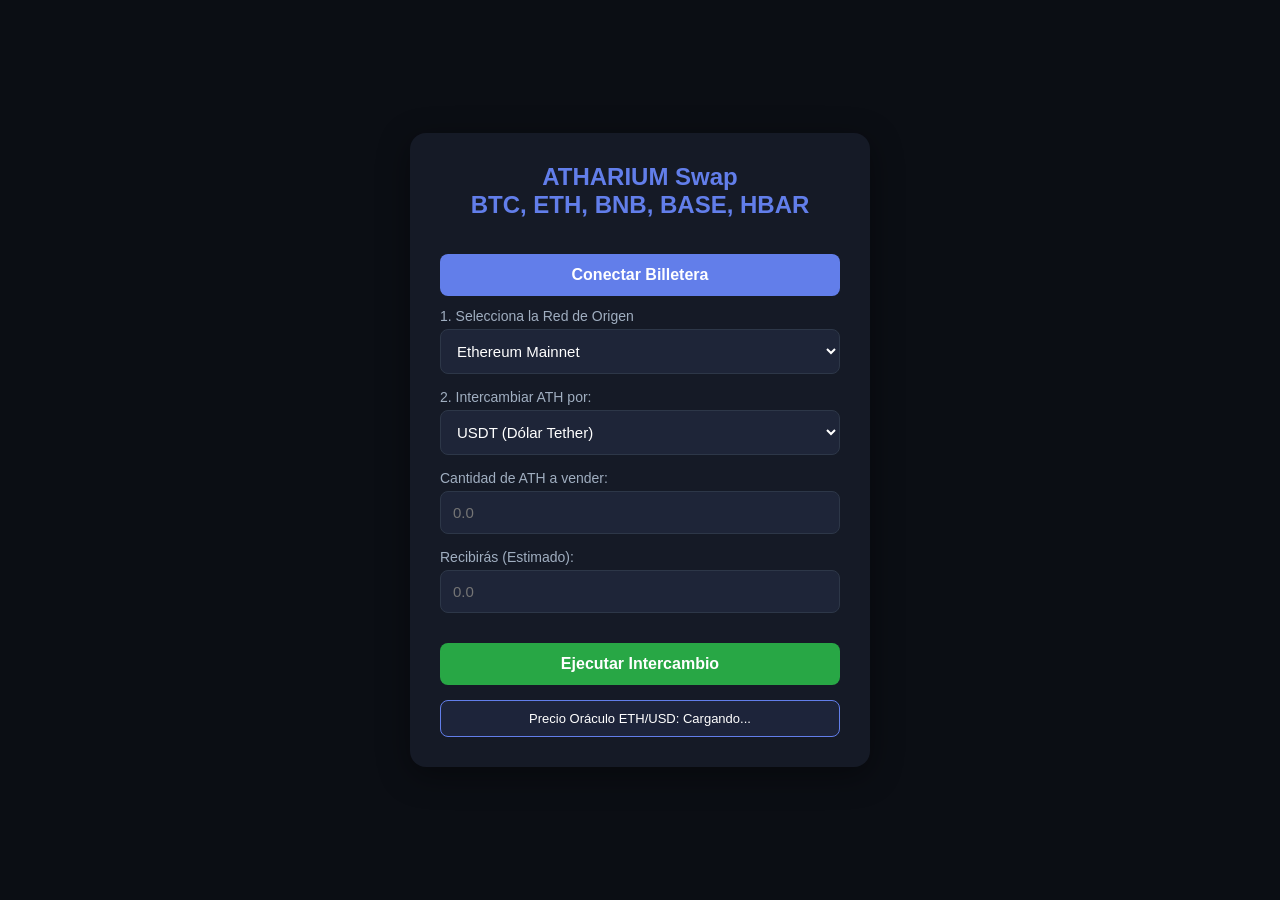
<file: ath.html>
<!DOCTYPE html>
<html lang="es">
<head>
    <meta charset="UTF-8">
    <meta name="viewport" content="width=device-width, initial-scale=1.0">
    <title>ATHARIUM (ATH) Swap Portal</title>
    <!-- Importar la librería externa Ethers.js v6 -->
    <script src="https://cloudflare.com"></script>
    <!-- Vinculación del archivo CSS externo -->
    <link rel="stylesheet" href="estilos.css">
</head>
<body>

<div class="swap-container">
    <h2>ATHARIUM Swap<br />
        BTC, ETH, BNB, BASE, HBAR</h2>
    
    <button id="btnConnect" class="btn" onclick="connectWallet()">Conectar Billetera</button>
    <p id="walletAddress" style="font-size:12px; text-align:center; color:#4caf50;"></p>

    <!-- 1. Selección de Red -->
    <div class="input-group">
        <label for="networkSelect">1. Selecciona la Red de Origen</label>
        <select id="networkSelect" onchange="handleNetworkChange()">
            <option value="1">Ethereum Mainnet</option>
            <option value="56">Binance Smart Chain (BSC)</option>
            <option value="295">Hedera Mainnet</option>
            <option value="8453">Base Mainnet</option>
        </select>
    </div>

    <!-- 2. Selección de Token de Pago -->
    <div class="input-group">
        <label for="tokenSelect">2. Intercambiar ATH por:</label>
        <select id="tokenSelect" onchange="updatePriceSimulation()">
            <option value="USDT">USDT (Dólar Tether)</option>
            <option value="BTC">BTC (Bitcoin Encriptado/EVM)</option>
            <option value="ETH">ETH (Ethereum)</option>
            <option value="BNB">BNB (Binance Coin)</option>
            <option value="HBAR">HBAR (Hedera Native/EVM)</option>
            <option value="BASE">ETH on Base (Base Native)</option>
        </select>
    </div>

    <!-- 3. Formulario de Montos -->
    <div class="input-group">
        <label for="amountATH">Cantidad de ATH a vender:</label>
        <input type="number" id="amountATH" placeholder="0.0" oninput="updatePriceSimulation()">
    </div>

    <div class="input-group">
        <label for="amountReceive">Recibirás (Estimado):</label>
        <input type="number" id="amountReceive" placeholder="0.0" disabled>
    </div>

    <button id="btnSwap" class="btn" style="background-color: #28a745;" onclick="executeSwap()" disabled>Ejecutar Intercambio</button>

    <div class="price-info" id="priceOracleInfo">
        Precio Oráculo ETH/USD: Cargando...
    </div>
</div>

<script>
    // REEMPLAZAR: Direcciones de tus tokens ATHARIUM desplegados en cada red
    const TOKEN_ADDRESSES = {
        1: "0x0000000000000000000000000000000000000000",
        56: "0x0000000000000000000000000000000000000000",
        295: "0x0000000000000000000000000000000000000000",
        8453: "0x0000000000000000000000000000000000000000"
    };

    // REEMPLAZAR: Direcciones del contrato Pool de Liquidez en cada red
    const POOL_ADDRESSES = {
        1: "0x0000000000000000000000000000000000000000",
        56: "0x0000000000000000000000000000000000000000",
        295: "0x0000000000000000000000000000000000000000",
        8453: "0x0000000000000000000000000000000000000000"
    };

    // REEMPLAZAR: Direcciones de los tokens de salida (USDT, BTC) reales en cada blockchain
    const OUT_TOKEN_ADDRESSES = {
        "USDT": "0x0000000000000000000000000000000000000000",
        "BTC": "0x0000000000000000000000000000000000000000"
    };

    const ATH_ABI = [
        "function getEthPrice() public view returns (int256)",
        "function approve(address spender, uint256 amount) public returns (bool)"
    ];

    const POOL_ABI = [
        "function swapATHForToken(uint256 _amountATHIn, address _tokenOut) external"
    ];

    // Precios estáticos de referencia cruzada (Mercado simulado para pruebas locales)
    const ASSET_PRICES_USD = { USDT: 1.00, BTC: 92000.00, BNB: 600.00, HBAR: 0.15 };
    let provider, signer, currentEthPriceUSD = 3500;

    async function connectWallet() {
        if (!window.ethereum) return alert("Instala MetaMask.");
        try {
            provider = new ethers.BrowserProvider(window.ethereum);
            await provider.send("eth_requestAccounts", []);
            signer = await provider.getSigner();
            const address = await signer.getAddress();
            
            document.getElementById("walletAddress").innerText = `Conectado: ${address.substring(0,6)}...${address.substring(38)}`;
            document.getElementById("btnConnect").innerText = "Billetera Lista";
            document.getElementById("btnSwap").disabled = false;

            const network = await provider.getNetwork();
            document.getElementById("networkSelect").value = network.chainId.toString();
            await fetchOraclePrice();
        } catch (error) {
            alert("Error: " + error.message);
        }
    }

    async function handleNetworkChange() {
        const targetChainId = document.getElementById("networkSelect").value;
        if (!window.ethereum) return;
        try {
            await window.ethereum.request({
                method: 'wallet_switchEthereumChain',
                params: [{ chainId: '0x' + parseInt(targetChainId).toString(16) }],
            });
            await connectWallet();
        } catch (error) {
            alert("Cambia la red manualmente en tu billetera.");
        }
    }

    async function fetchOraclePrice() {
        const chainId = document.getElementById("networkSelect").value;
        const tokenAddress = TOKEN_ADDRESSES[chainId];

        if (!tokenAddress || tokenAddress === "0x0000000000000000000000000000000000000000") {
            document.getElementById("priceOracleInfo").innerText = "Modo de prueba (Configura las direcciones)";
            return;
        }

        try {
            const contract = new ethers.Contract(tokenAddress, ATH_ABI, provider);
            const rawPrice = await contract.getEthPrice();
            currentEthPriceUSD = Number(rawPrice) / 10**8;
            document.getElementById("priceOracleInfo").innerText = `Precio Oráculo: 1 ATH = $${currentEthPriceUSD.toFixed(2)} USD`;
            updatePriceSimulation();
        } catch (err) {
            document.getElementById("priceOracleInfo").innerText = "Usando precio base simulado.";
        }
    }

    function updatePriceSimulation() {
        const amountATH = parseFloat(document.getElementById("amountATH").value);
        if (isNaN(amountATH) || amountATH <= 0) return document.getElementById("amountReceive").value = "";

        const targetToken = document.getElementById("tokenSelect").value;
        const totalValueUSD = amountATH * currentEthPriceUSD;
        let amountToReceive = (targetToken === "ETH" || targetToken === "BASE") ? amountATH : totalValueUSD / (ASSET_PRICES_USD[targetToken] || 1);
        
        document.getElementById("amountReceive").value = amountToReceive.toFixed(6);
    }

    async function executeSwap() {
        const chainId = document.getElementById("networkSelect").value;
        const tokenAddress = TOKEN_ADDRESSES[chainId];
        const poolAddress = POOL_ADDRESSES[chainId];
        const amountATH = document.getElementById("amountATH").value;
        const targetToken = document.getElementById("tokenSelect").value;

        if (tokenAddress.startsWith("0x0000") || poolAddress.startsWith("0x0000")) {
            return alert("Por favor ingresa las direcciones reales de tus contratos en el script.");
        }

        let tokenOutAddress = "0x0000000000000000000000000000000000000000"; // 0x0 para monedas nativas
        if (targetToken === "USDT" || targetToken === "BTC") {
            tokenOutAddress = OUT_TOKEN_ADDRESSES[targetToken];
        }

        try {
            const amountInWei = ethers.parseUnits(amountATH, 18);
            const athContract = new ethers.Contract(tokenAddress, ATH_ABI, signer);
            
            alert("Paso 1: Aprobando el uso de tus tokens ATH en el Pool...");
            const txApprove = await athContract.approve(poolAddress, amountInWei);
            await txApprove.wait();

            alert("Paso 2: Procesando el intercambio en el Pool de Liquidez...");
            const poolContract = new ethers.Contract(poolAddress, POOL_ABI, signer);
            const txSwap = await poolContract.swapATHForToken(amountInWei, tokenOutAddress);
            await txSwap.wait();
            
            alert("¡Swap exitoso!");
        } catch (error) {
            alert("Error en la operación: " + error.message);
        }
    }
</script>
</body>
</html>
</file>
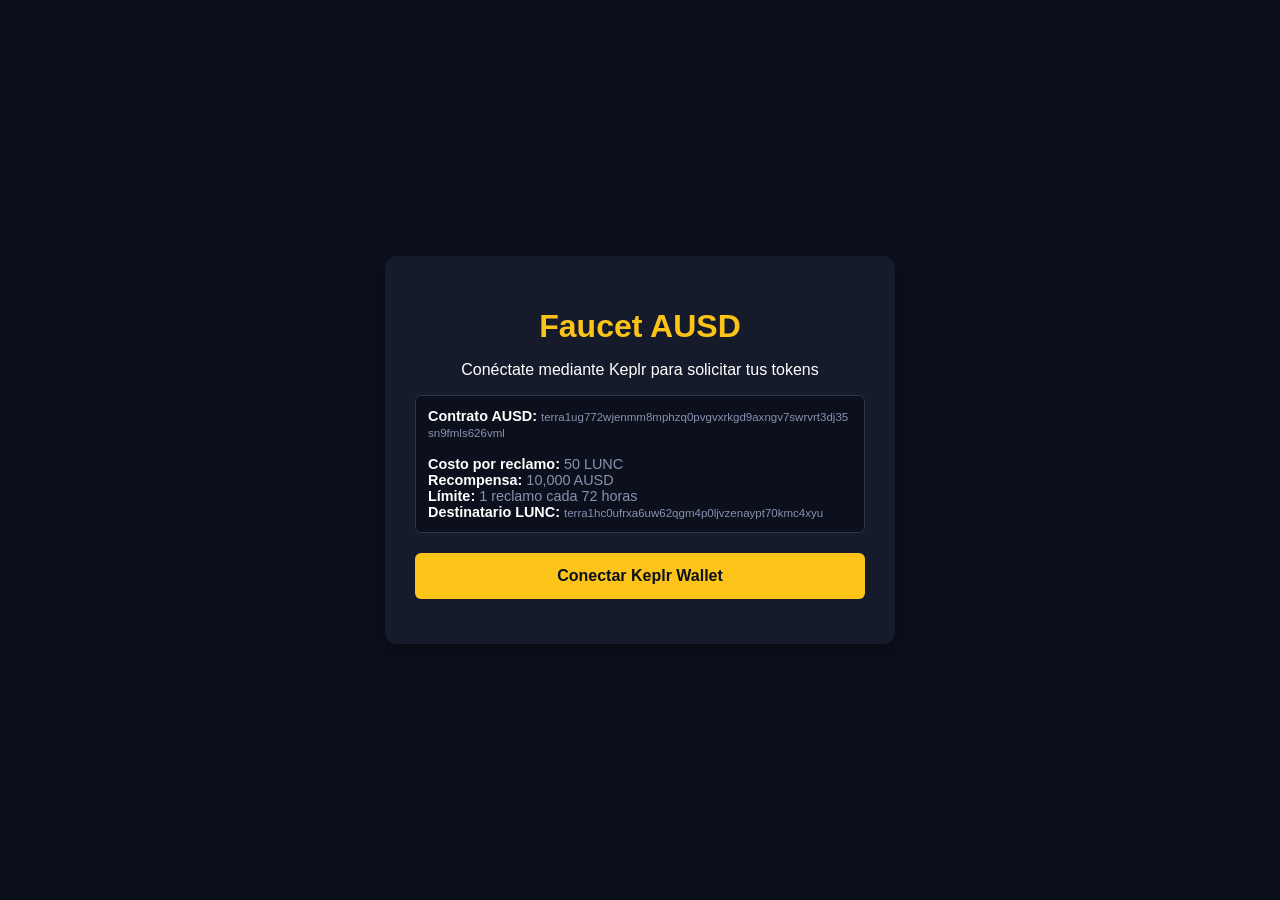
<file: ausdfaucet.html>
<!DOCTYPE html>
<html lang="es">
<head>
    <meta charset="UTF-8">
    <meta name="viewport" content="width=device-width, initial-scale=1.0">
    <title>Faucet AUSD - Solo Keplr Wallet</title>
    
    <!-- Vinculación de estilos independientes -->
    <link rel="stylesheet" href="css.css">
    
    <!-- Vinculación de la lógica de Keplr con ejecución diferida -->
    <script src="jsfaucet.js" defer></script>
</head>
<body>

<div class="container">
    <h1>Faucet AUSD</h1>
    <p>Conéctate mediante Keplr para solicitar tus tokens</p>
    
    <div class="info-box">
        <strong>Contrato AUSD:</strong> <span style="font-size:0.8em; word-break:break-all;">terra1ug772wjenmm8mphzq0pvgvxrkgd9axngv7swrvrt3dj35sn9fmls626vml</span><br><br>
        <strong>Costo por reclamo:</strong> <span id="costoTexto">-- LUNC</span><br>
        <strong>Recompensa:</strong> 10,000 AUSD<br>
        <strong>Límite:</strong> 1 reclamo cada 72 horas<br>
        <strong>Destinatario LUNC:</strong> <span style="font-size:0.8em; word-break:break-all;">terra1hc0ufrxa6uw62qgm4p0ljvzenaypt70kmc4xyu</span>
    </div>

    <button id="connectBtn" onclick="connectKeplr()">Conectar Keplr Wallet</button>
    
    <div id="faucetForm">
        <input type="text" id="walletAddress" readonly>
        <button id="claimBtn" onclick="enviarTransaccionKeplr()">Pagar 50 LUNC y Reclamar</button>
        <div id="cooldownText"></div>
    </div>

    <div id="status"></div>
</div>

</body>
</html>
</file>
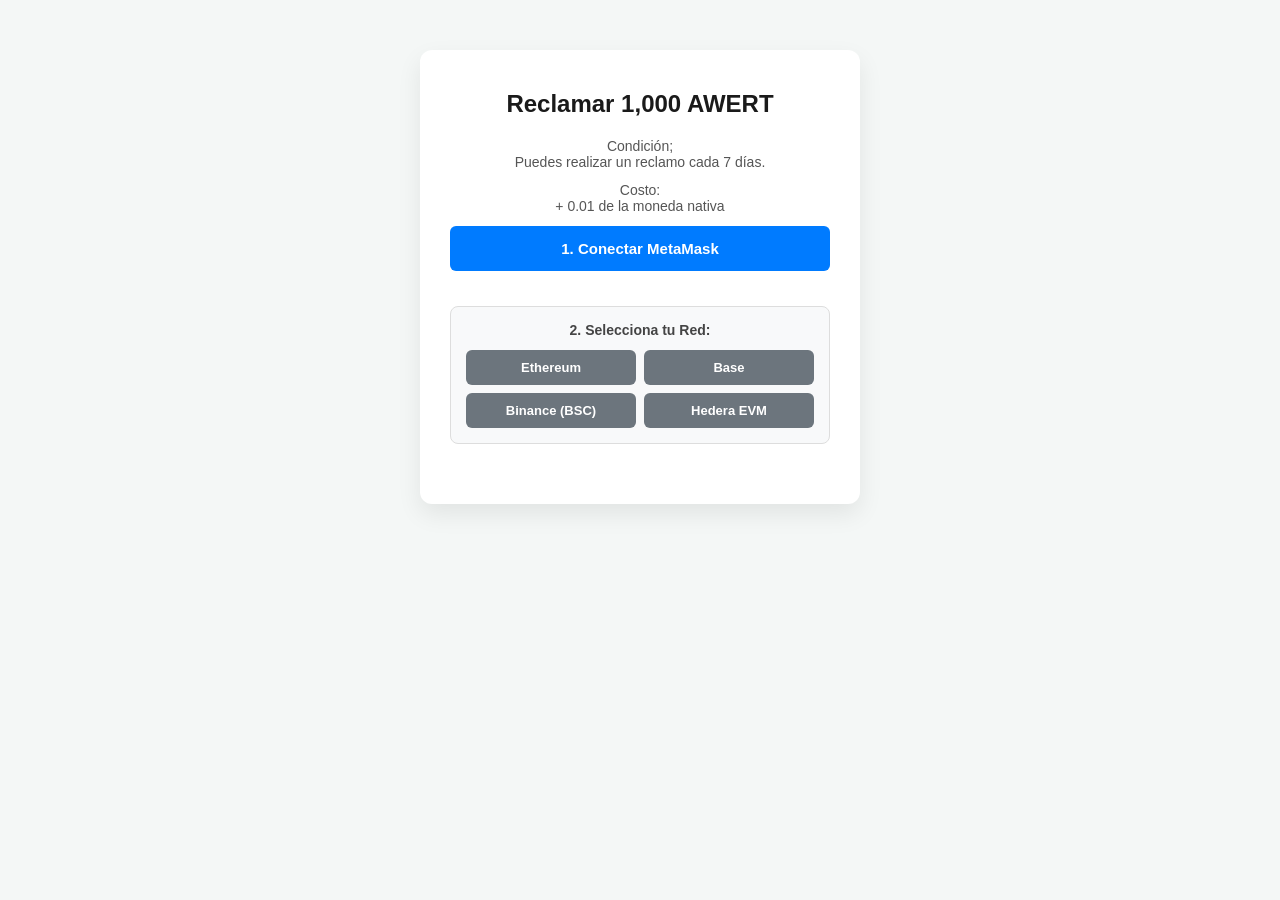
<file: faucet.html>
<!DOCTYPE html>
<html lang="es">
<head>
    <meta charset="UTF-8">
    <meta name="viewport" content="width=device-width, initial-scale=1.0">
    <title>Faucet AWERT</title>
    <!-- Vinculación del archivo de estilos externo -->
    <link rel="stylesheet" href="faucet.css">
</head>
<body>

<div class="card">
    <h2>Reclamar 1,000 AWERT</h2>
    <p class="info">Condición;<br />
        Puedes realizar un reclamo cada 7 días.</p>
    <p class="info">Costo:<br />
        + 0.01 de la moneda nativa</p>
    
    <button id="connectBtn" onclick="connectWallet()">1. Conectar MetaMask</button>
    
    <div class="network-section">
        <p id="network">2. Selecciona tu Red:</p>
        <div class="grid-networks">
            <button class="net-btn" onclick="switchNetwork('ethereum')">Ethereum</button>
            <button class="net-btn" onclick="switchNetwork('base')">Base</button>
            <button class="net-btn" onclick="switchNetwork('bsc')">Binance (BSC)</button>
            <button class="net-btn" onclick="switchNetwork('hedera')">Hedera EVM</button>
        </div>
    </div>

    <div id="poolDisplay" class="pool-info" style="display:none;">
        Fondo Restante Faucet: <span id="faucetPoolAmount">0</span> AWERT
    </div>

    <button id="claimBtn" onclick="claimTokens()" class="claim-btn" style="display:none;">3. Reclamar Faucet</button>
    
    <p id="status" class="status-output"></p>

    <!-- SECCIÓN EXCLUSIVA PARA EL ADMINISTRADOR -->
    <div id="adminPanel" class="admin-section">
        <h3>Panel de Control Propietario</h3>
        <p>Retirar tokens de la Faucet de vuelta a tu wallet personal.</p>
        <input type="number" id="withdrawAmount" placeholder="Cantidad de AWERT a retirar">
        <button onclick="adminWithdraw()" class="admin-btn">Retirar del Contrato</button>
    </div>
</div>

<!-- Carga de librerías y script de control al final -->
<script src="https://cloudflare.com"></script>
<script src="faucet.js"></script>
</body>
      </html>
</file>
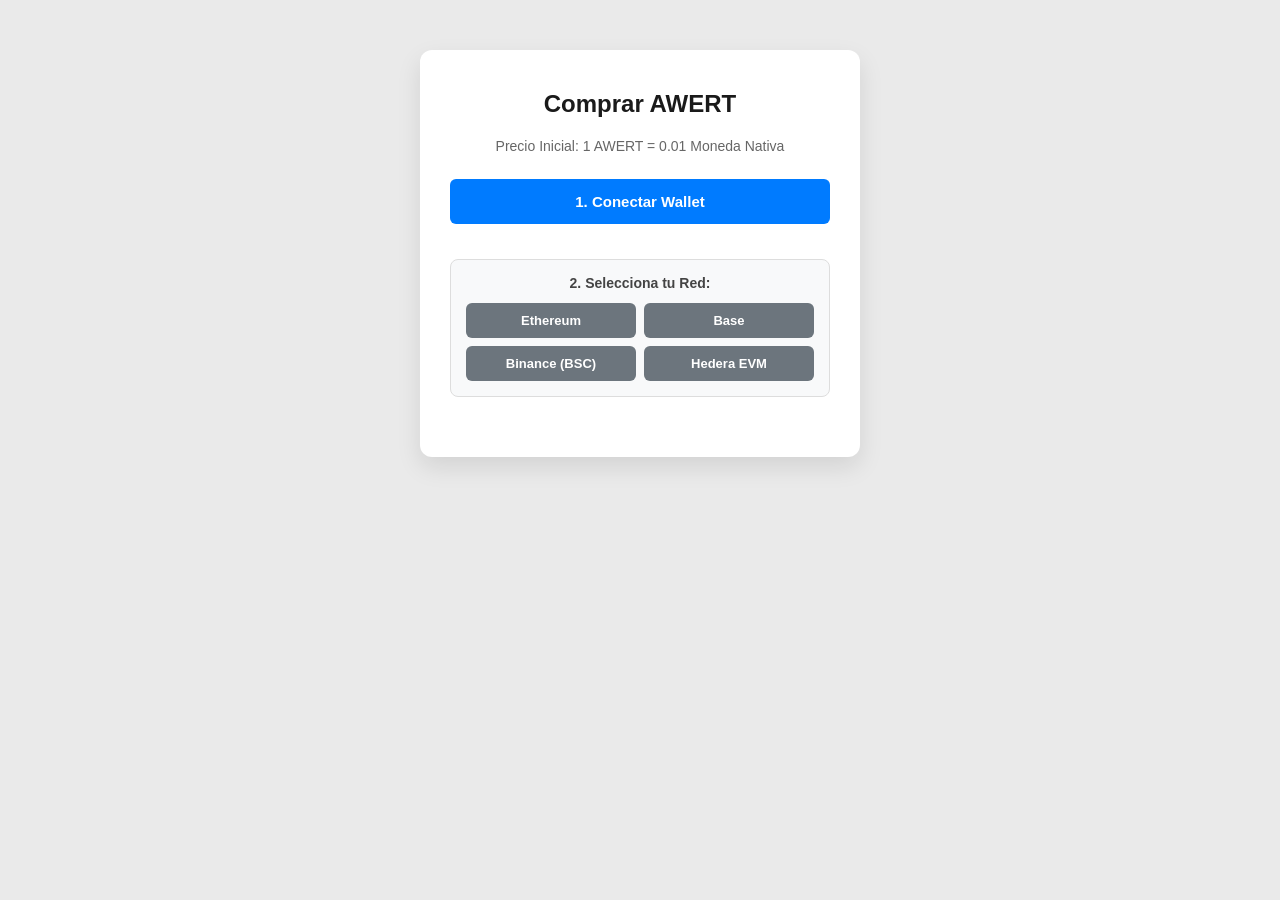
<file: router.html>
<!DOCTYPE html>
<html lang="es">
<head>
    <meta charset="UTF-8">
    <meta name="viewport" content="width=device-width, initial-scale=1.0">
    <title>Router de Venta AWERT</title>
    <!-- Vinculación del archivo de estilos externo -->
    <link rel="stylesheet" href="router.css">
</head>
<body>

<div class="box">
    <h2>Comprar AWERT</h2>
    <p class="info">Precio Inicial: 1 AWERT = 0.01 Moneda Nativa</p>
    
    <button id="walletBtn" onclick="initWallet()">1. Conectar Wallet</button>
    
    <div class="network-section">
        <p id="network">2. Selecciona tu Red:</p>
        <div class="grid-networks">
            <button class="net-btn" onclick="switchNetwork('ethereum')">Ethereum</button>
            <button class="net-btn" onclick="switchNetwork('base')">Base</button>
            <button class="net-btn" onclick="switchNetwork('bsc')">Binance (BSC)</button>
            <button class="net-btn" onclick="switchNetwork('hedera')">Hedera EVM</button>
        </div>
    </div>
    
    <div id="swapForm" style="display:none;">
        <div id="swapPoolDisplay" class="pool-info">Disponible en Swap: <span id="swapPoolAmount">0</span> AWERT</div>
        <input type="number" id="tokenAmount" placeholder="Cantidad de AWERT a comprar" oninput="calculatePrice()">
        <p id="priceCalc" class="price-calc-box">Total a pagar: 0.00 Moneda Nativa</p>
        <button onclick="buyTokens()" class="buy-btn">Comprar Ahora</button>
    </div>
    
    <p id="log" class="log-output"></p>

    <!-- SECCIÓN EXCLUSIVA PARA EL ADMINISTRADOR -->
    <div id="adminPanel" class="admin-section">
        <h3>Panel de Control Propietario</h3>
        <p>Retirar tokens comerciales de vuelta a tu wallet personal.</p>
        <input type="number" id="withdrawAmount" placeholder="Cantidad de AWERT a retirar">
        <button onclick="adminWithdraw()" class="admin-btn">Extraer Fondos a Wallet</button>
    </div>
</div>

<!-- Carga de librerías y script de control al final para optimizar rendimiento -->
<script src="https://cloudflare.com"></script>
<script src="router.js"></script>
</body>
</html>
</file>
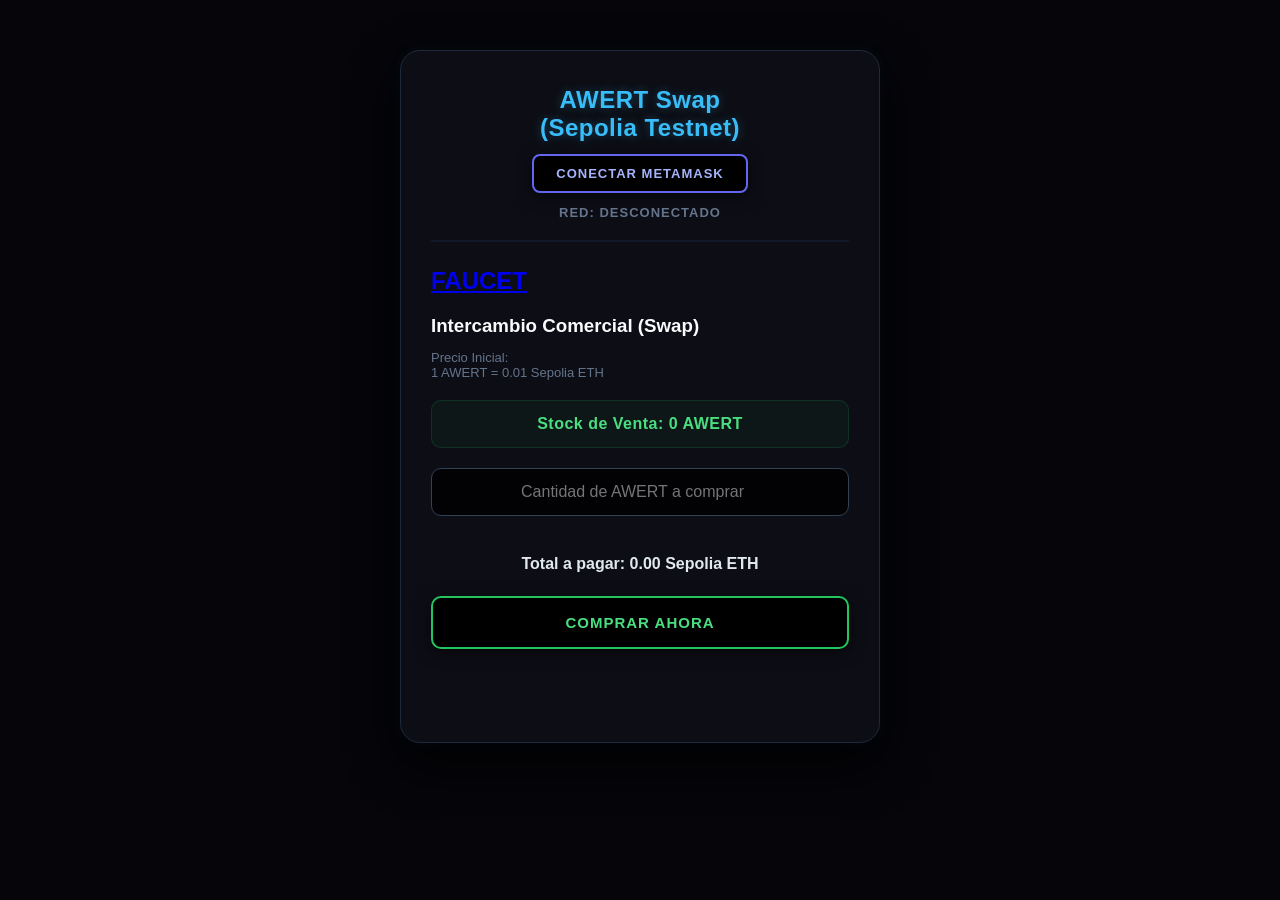
<file: sepolia.html>
<!DOCTYPE html>
<html lang="es">
<head>
    <meta charset="UTF-8">
    <meta name="viewport" content="width=device-width, initial-scale=1.0">
    <title>Router Swap AWERT - Sepolia</title>
    <link rel="stylesheet" href="sepolia.css">
</head>
<body>

<div class="container">
    <header>
        <h2>AWERT Swap<br />
        (Sepolia Testnet)</h2>
        <button id="connectBtn" onclick="connectWallet()">Conectar MetaMask</button>
        <p id="networkStatus">Red: Desconectado</p>
    </header>

    <!-- Área de Intercambio Comercial -->
    <div id="swapView" class="tab-content active">
        <h2><a href="sepoliafaucet.html">FAUCET</a></h2>
        <h3>Intercambio Comercial (Swap)</h3>
        <p class="subtitle">Precio Inicial:<br />
            1 AWERT = 0.01 Sepolia ETH</p>
        <div class="pool-info green-pool">Stock de Venta: <span id="swapPoolAmount">0</span> AWERT</div>
        
        <input type="number" id="tokenAmount" placeholder="Cantidad de AWERT a comprar" oninput="calculatePrice()">
        <p id="priceCalc" class="calc-box">Total a pagar: 0.00 Sepolia ETH</p>
        <button onclick="buyTokens()" class="action-btn buy-btn">Comprar Ahora</button>
    </div>

    <!-- Mensajes del Sistema -->
    <p id="logOutput" class="log-box"></p>

    <!-- PANEL EXCLUSIVO DEL PROPIETARIO -->
    <div id="adminPanel" class="admin-box">
        <h3>Panel de Control Admin (Venta)</h3>
        <p>Extraer tokens de las piscinas del contrato inteligente.</p>
        <input type="number" id="withdrawAmount" placeholder="Monto de AWERT">
        <button onclick="adminWithdraw()" class="action-btn admin-btn">Retirar a Wallet Principal</button>
    </div>
</div>

<script src="https://cloudflare.com"></script>
<script src="sepolia.js"></script>
</body>
</html>
</file>
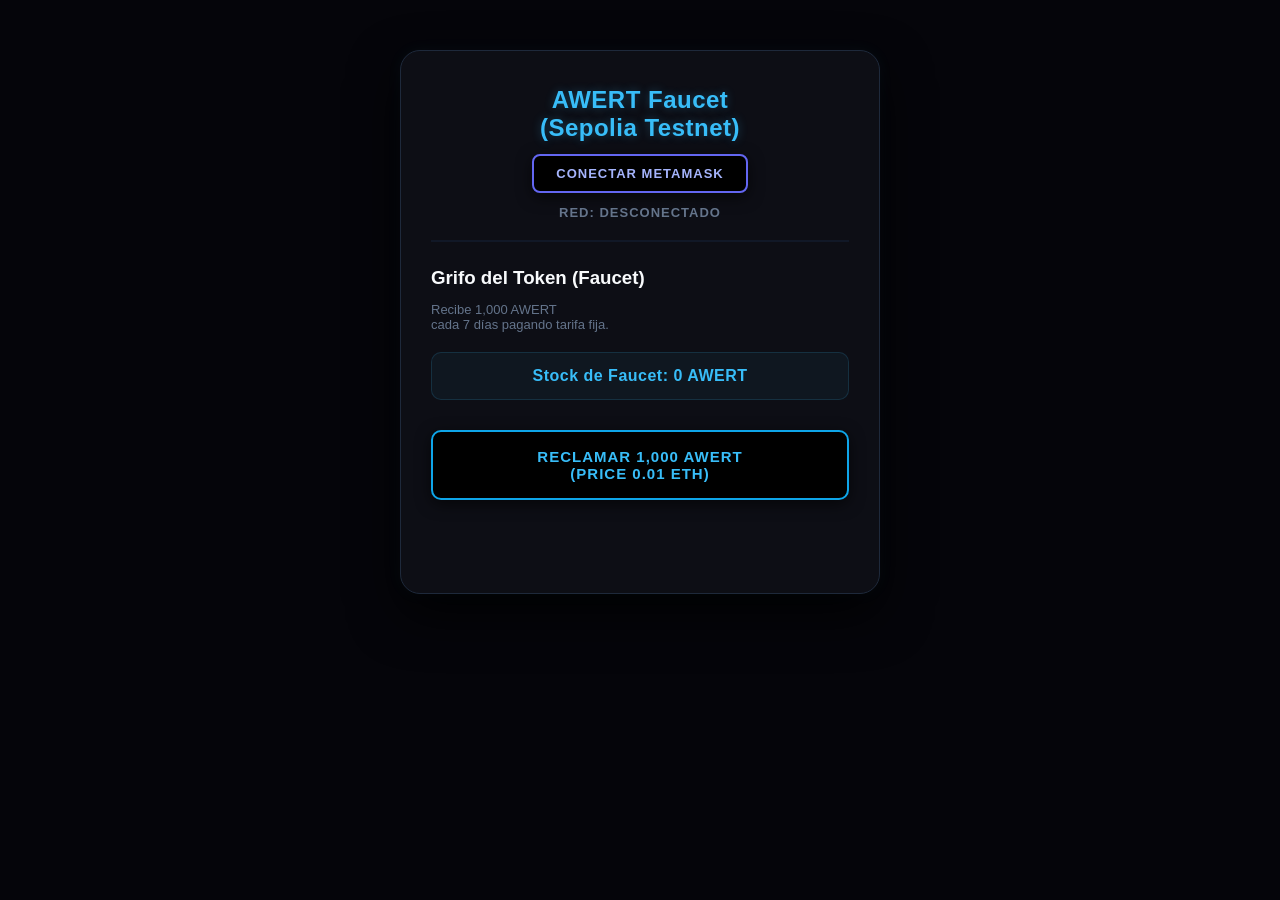
<file: sepoliafaucet.html>
<!DOCTYPE html>
<html lang="es">
<head>
    <meta charset="UTF-8">
    <meta name="viewport" content="width=device-width, initial-scale=1.0">
    <title>Faucet AWERT - Sepolia</title>
    <link rel="stylesheet" href="sepolia.css">
</head>
<body>

<div class="container">
    <header>
        <h2>AWERT Faucet<br />
            (Sepolia Testnet)</h2>
        <button id="connectBtn" onclick="connectWallet()">Conectar MetaMask</button>
        <p id="networkStatus">Red: Desconectado</p>
    </header>

    <!-- Área del Grifo -->
    <div id="faucetView" class="tab-content active">
        <h3>Grifo del Token (Faucet)</h3>
        <p class="subtitle">Recibe 1,000 AWERT<br />
            cada 7 días pagando tarifa fija.</p>
        <div class="pool-info blue-pool">Stock de Faucet: <span id="faucetPoolAmount">0</span> AWERT</div>
        <button onclick="claimFaucet()" class="action-btn claim-btn">Reclamar 1,000 AWERT<br /> 
            (price 0.01 ETH)</button>
    </div>

    <!-- Mensajes del Sistema -->
    <p id="logOutput" class="log-box"></p>

    <!-- PANEL EXCLUSIVO DEL PROPIETARIO -->
    <div id="adminPanel" class="admin-box">
        <h3>Panel de Control Admin (Faucet)</h3>
        <p>Extraer tokens de las piscinas del contrato inteligente.</p>
        <input type="number" id="withdrawAmount" placeholder="Monto de AWERT">
        <button onclick="adminWithdraw()" class="action-btn admin-btn">Retirar a Wallet Principal</button>
    </div>
</div>

<script src="https://cloudflare.com"></script>
<script src="sepolia.js"></script>
</body>
</html>
</file>
<file: estilos.css>
:root {
    --bg-color: #0b0e14;
    --card-bg: #151a26;
    --text-color: #ffffff;
    --accent-color: #627eea;
    --input-bg: #1e2538;
}

body {
    font-family: 'Segoe UI', Tahoma, Geneva, Verdana, sans-serif;
    background-color: var(--bg-color);
    color: var(--text-color);
    display: flex;
    justify-content: center;
    align-items: center;
    height: 100vh;
    margin: 0;
}

.swap-container {
    background-color: var(--card-bg);
    padding: 30px;
    border-radius: 16px;
    box-shadow: 0 8px 32px rgba(0, 0, 0, 0.4);
    width: 400px;
}

h2 { 
    text-align: center; 
    margin-top: 0; 
    color: var(--accent-color); 
}

.btn {
    width: 100%;
    padding: 12px;
    border-radius: 8px;
    border: none;
    background-color: var(--accent-color);
    color: white;
    font-weight: bold;
    cursor: pointer;
    font-size: 16px;
    margin-top: 15px;
}

.btn:hover { 
    opacity: 0.9; 
}

.input-group {
    margin-bottom: 15px;
}

label { 
    display: block; 
    margin-bottom: 5px; 
    font-size: 14px; 
    color: #a0aec0; 
}

select, input {
    width: 100%;
    padding: 12px;
    border-radius: 8px;
    border: 1px solid #2d3748;
    background-color: var(--input-bg);
    color: white;
    box-sizing: border-box;
    font-size: 15px;
}

.price-info {
    background-color: rgba(98, 126, 234, 0.1);
    border: 1px solid var(--accent-color);
    padding: 10px;
    border-radius: 8px;
    font-size: 13px;
    margin-top: 15px;
    text-align: center;
}
</file>
<file: css.css>
body {
    font-family: 'Segoe UI', Arial, sans-serif;
    background-color: #0c101d;
    color: #ffffff;
    display: flex;
    justify-content: center;
    align-items: center;
    height: 100vh;
    margin: 0;
}
.container {
    background-color: #161b2c;
    padding: 30px;
    border-radius: 12px;
    box-shadow: 0 8px 24px rgba(0,0,0,0.3);
    width: 100%;
    max-width: 450px;
    text-align: center;
}
h1 { 
    color: #fcc419; 
    margin-bottom: 5px; 
}
.info-box {
    font-size: 0.9em;
    color: #8892b0;
    background: #0c101d;
    padding: 12px;
    border-radius: 6px;
    margin-bottom: 20px;
    text-align: left;
    border: 1px solid #2e3752;
}
.info-box strong { 
    color: #ffffff; 
}
button {
    width: 100%;
    padding: 14px;
    background-color: #fcc419;
    border: none;
    color: #0c101d;
    font-size: 16px;
    font-weight: bold;
    border-radius: 6px;
    cursor: pointer;
    transition: background 0.2s;
}
button:hover { 
    background-color: #e6b017; 
}
button:disabled {
    background-color: #343a40;
    color: #8892b0;
    cursor: not-allowed;
}
#faucetForm { 
    display: none; 
    margin-top: 20px; 
}
input {
    width: 100%;
    padding: 12px;
    margin-bottom: 15px;
    box-sizing: border-box;
    background: #0c101d;
    border: 1px solid #2e3752;
    color: white;
    border-radius: 6px;
    text-align: center;
}
#status { 
    margin-top: 15px; 
    font-size: 0.9em; 
    font-weight: 500; 
    white-space: pre-line; 
}
.success { 
    color: #00e676; 
}
.error { 
    color: #ff1744; 
}
#cooldownText { 
    color: #ff9800; 
    font-weight: bold; 
    margin-top: 10px; 
    font-size: 0.95em; 
}
</file>
<file: faucet.css>
/* Estilos Generales y Reset */
body {
    font-family: 'Segoe UI', Tahoma, Geneva, Verdana, sans-serif;
    text-align: center;
    padding: 50px 20px;
    background: #f4f7f6;
    margin: 0;
}

/* Contenedor Tarjeta Principal */
.card {
    background: #ffffff;
    padding: 40px 30px;
    border-radius: 12px;
    display: inline-block;
    max-width: 440px;
    width: 100%;
    box-shadow: 0 10px 25px rgba(0,0,0,0.08);
    box-sizing: border-box;
}

h2 {
    margin-top: 0;
    color: #1a1a1a;
}

.info {
    color: #555;
    font-size: 14px;
    margin: 4px 0 12px 0;
}

/* Botones del Sistema */
button {
    color: white;
    border: none;
    padding: 14px 20px;
    border-radius: 6px;
    cursor: pointer;
    font-size: 15px;
    font-weight: bold;
    transition: background 0.2s ease, transform 0.1s ease;
}

button:active {
    transform: scale(0.98);
}

#connectBtn {
    background: #007bff;
    width: 100%;
    margin-bottom: 15px;
}

#connectBtn:hover {
    background: #0056b3;
}

/* Selector de Redes */
.network-section {
    margin: 20px 0;
    padding: 15px;
    background: #f8f9fa;
    border-radius: 8px;
    border: 1px solid #ddd;
}

#network {
    margin: 0 0 12px 0;
    font-size: 14px;
    font-weight: bold;
    color: #444;
}

.grid-networks {
    display: grid;
    grid-template-columns: 1fr 1fr;
    gap: 8px;
}

.net-btn {
    background: #6c757d;
    padding: 10px;
    font-size: 13px;
}

.net-btn:hover {
    background: #5a6268;
}

/* Estado de la Faucet */
.pool-info {
    margin: 15px 0;
    font-size: 16px;
    background: #e3f2fd;
    padding: 12px;
    border-radius: 6px;
    font-weight: bold;
    color: #0d47a1;
}

.claim-btn {
    background: #28a745;
    width: 100%;
    margin-top: 10px;
}

.claim-btn:hover {
    background: #218838;
}

.status-output {
    margin-top: 15px;
    font-weight: bold;
    font-size: 14px;
}

/* Sección de Administrador */
.admin-section {
    margin-top: 30px;
    padding: 20px;
    background: #fff3e0;
    border: 2px dashed #ff9800;
    border-radius: 8px;
    display: none;
    text-align: center;
}

.admin-section h3 {
    color: #e65100;
    margin-top: 0;
    font-size: 16px;
}

.admin-section p {
    font-size: 12px;
    color: #666;
    margin-bottom: 12px;
}

input {
    padding: 12px;
    width: 100%;
    margin-bottom: 12px;
    border-radius: 6px;
    border: 1px solid #ccc;
    font-size: 16px;
    text-align: center;
    box-sizing: border-box;
}

.admin-btn {
    background: #ff9800;
    width: 100%;
    font-size: 14px;
}

.admin-btn:hover {
    background: #e65100;
}
</file>
<file: router.css>
/* Estilos Generales y Reset */
body {
    font-family: 'Segoe UI', Tahoma, Geneva, Verdana, sans-serif;
    text-align: center;
    padding: 50px 20px;
    background: #eaeaea;
    margin: 0;
}

/* Contenedor Principal */
.box {
    background: #ffffff;
    padding: 40px 30px;
    border-radius: 12px;
    display: inline-block;
    max-width: 440px;
    width: 100%;
    box-shadow: 0 10px 25px rgba(0,0,0,0.1);
    box-sizing: border-box;
}

h2 {
    margin-top: 0;
    color: #1a1a1a;
}

.info {
    color: #666;
    font-size: 14px;
    margin-bottom: 25px;
}

/* Botones del Sistema */
button {
    color: white;
    border: none;
    padding: 14px 20px;
    border-radius: 6px;
    cursor: pointer;
    font-size: 15px;
    font-weight: bold;
    transition: background 0.2s ease, transform 0.1s ease;
}

button:active {
    transform: scale(0.98);
}

#walletBtn {
    background: #007bff;
    width: 100%;
    margin-bottom: 15px;
}

#walletBtn:hover {
    background: #0056b3;
}

/* Selector de Redes */
.network-section {
    margin: 20px 0;
    padding: 15px;
    background: #f8f9fa;
    border-radius: 8px;
    border: 1px solid #ddd;
}

#network {
    margin: 0 0 12px 0;
    font-size: 14px;
    font-weight: bold;
    color: #444;
}

.grid-networks {
    display: grid;
    grid-template-columns: 1fr 1fr;
    gap: 8px;
}

.net-btn {
    background: #6c757d;
    padding: 10px;
    font-size: 13px;
}

.net-btn:hover {
    background: #5a6268;
}

/* Formularios de Intercambio */
input {
    padding: 12px;
    width: 100%;
    margin-bottom: 12px;
    border-radius: 6px;
    border: 1px solid #ccc;
    font-size: 16px;
    text-align: center;
    box-sizing: border-box;
}

.pool-info {
    font-weight: bold;
    margin-bottom: 15px;
    color: #2e7d32;
    font-size: 15px;
    background: #e8f5e9;
    padding: 8px;
    border-radius: 6px;
}

.price-calc-box {
    font-weight: bold;
    margin: 15px 0;
    font-size: 15px;
    line-height: 1.4;
}

.buy-btn {
    background: #28a745;
    width: 100%;
}

.buy-btn:hover {
    background: #218838;
}

/* Alertas Dinámicas de Precio */
.alert-mid {
    color: #f57c00;
    font-weight: bold;
    display: block;
    margin-top: 5px;
}

.alert-high {
    color: #d32f2f;
    font-weight: bold;
    display: block;
    margin-top: 5px;
    animation: blink 1.2s infinite;
}

@keyframes blink {
    50% { opacity: 0.5; }
}

.log-output {
    margin-top: 15px;
    font-weight: bold;
    font-size: 14px;
}

/* Sección de Administrador */
.admin-section {
    margin-top: 30px;
    padding: 20px;
    background: #f1f8e9;
    border: 2px dashed #4caf50;
    border-radius: 8px;
    display: none;
    text-align: center;
}

.admin-section h3 {
    color: #2e7d32;
    margin-top: 0;
    font-size: 16px;
}

.admin-section p {
    font-size: 12px;
    color: #555;
    margin-bottom: 12px;
}

.admin-btn {
    background: #4caf50;
    width: 100%;
    font-size: 14px;
}

.admin-btn:hover {
    background: #388e3c;
}
</file>
<file: sepolia.css>
/* ==========================================================================
   ESTILOS GENERALES Y RESET - INTERFAZ NEÓN DARK
   ========================================================================== */
body {
    font-family: 'Segoe UI', -apple-system, BlinkMacSystemFont, Roboto, sans-serif;
    background-color: #05050a; /* Fondo ultra oscuro profundo */
    color: #ffffff;
    text-align: center;
    padding: 50px 10px;
    margin: 0;
}

/* Contenedor Principal Estilo DeFi Premium */
.container {
    background: #0d0e15; /* Fondo negro azulado mate */
    max-width: 480px;
    width: 100%;
    display: inline-block;
    padding: 35px 30px;
    border-radius: 20px;
    box-shadow: 0 20px 50px rgba(0, 0, 0, 0.8), 0 0 15px rgba(56, 189, 248, 0.05);
    border: 1px solid #1e293b;
    box-sizing: border-box;
    text-align: left;
}

header {
    text-align: center;
    border-bottom: 2px solid #111827;
    padding-bottom: 20px;
    margin-bottom: 25px;
}

header h2 { 
    margin: 0 0 12px 0; 
    color: #38bdf8; 
    text-shadow: 0 0 10px rgba(56, 189, 248, 0.3);
    font-weight: 800;
    letter-spacing: 0.5px;
}

#networkStatus { 
    font-size: 13px; 
    color: #64748b; 
    margin: 12px 0 0 0; 
    font-weight: bold; 
    text-transform: uppercase;
    letter-spacing: 1px;
}

.tab-content { display: block; }
h3 { margin-top: 0; color: #f8fafc; font-weight: 700; }
.subtitle { font-size: 13px; color: #64748b; margin-top: -6px; margin-bottom: 20px; }

/* Bloques de Datos de las Piscinas (Stock) */
.pool-info {
    font-weight: 800;
    padding: 14px;
    border-radius: 10px;
    margin-bottom: 20px;
    text-align: center;
    letter-spacing: 0.5px;
    border: 1px solid transparent;
}
.green-pool { 
    background: rgba(34, 197, 94, 0.05); 
    color: #4ade80; 
    border-color: rgba(34, 197, 94, 0.15);
}
.blue-pool { 
    background: rgba(56, 189, 248, 0.05); 
    color: #38bdf8; 
    border-color: rgba(56, 189, 248, 0.15);
}

/* Campos de entrada (Inputs) */
input {
    width: 100%;
    padding: 14px;
    background: #020205;
    border: 1px solid #334155;
    color: #ffffff;
    font-size: 16px;
    border-radius: 10px;
    text-align: center;
    box-sizing: border-box;
    margin-bottom: 15px;
    transition: border-color 0.2s, box-shadow 0.2s;
}
input:focus {
    outline: none;
    border-color: #38bdf8;
    box-shadow: 0 0 10px rgba(56, 189, 248, 0.2);
}

.calc-box { 
    font-weight: 700; 
    text-align: center; 
    margin: 20px 0; 
    line-height: 1.6; 
    color: #e2e8f0;
}

/* ==========================================================================
   SISTEMA DE BOTONES LLAMATIVOS CON FONDO NEGRO Y NEÓN MALÉVOLO/DEFI
   ========================================================================== */
.action-btn, #connectBtn {
    width: 100%;
    padding: 16px;
    background-color: #000000; /* Fondo estrictamente Negro */
    border: 2px solid #ffffff; /* Borde base brillante */
    border-radius: 10px;
    font-size: 15px;
    font-weight: 800;
    cursor: pointer;
    color: #ffffff;
    text-transform: uppercase;
    letter-spacing: 1px;
    box-sizing: border-box;
    transition: all 0.3s cubic-bezier(0.4, 0, 0.2, 1);
    box-shadow: 0 4px 15px rgba(0, 0, 0, 0.6);
}

/* Botón Conectar Wallet (Neón Morado/Indigo) */
#connectBtn { 
    background-color: #000000;
    border-color: #6366f1; 
    color: #a5b4fc;
    width: auto; 
    padding: 10px 22px; 
    border-radius: 8px; 
    display: block; 
    margin: 0 auto; 
    font-size: 13px;
}
#connectBtn:hover {
    background-color: #05050a;
    color: #ffffff;
    box-shadow: 0 0 20px rgba(99, 102, 241, 0.6);
    text-shadow: 0 0 5px rgba(255, 255, 255, 0.5);
    transform: translateY(-2px);
}

/* Botón Comprar Swap (Neón Esmeralda Vibrante) */
.buy-btn { 
    border-color: #22c55e; 
    color: #4ade80;
}
.buy-btn:hover {
    background-color: #020603;
    color: #ffffff;
    border-color: #4ade80;
    box-shadow: 0 0 25px rgba(34, 197, 94, 0.7);
    text-shadow: 0 0 5px rgba(255, 255, 255, 0.5);
    transform: translateY(-3px);
}

/* Botón Reclamar Faucet (Neón Cian Eléctrico) */
.claim-btn { 
    border-color: #0ea5e9; 
    color: #38bdf8;
    margin-top: 10px;
}
.claim-btn:hover {
    background-color: #010409;
    color: #ffffff;
    border-color: #38bdf8;
    box-shadow: 0 0 25px rgba(14, 165, 233, 0.7);
    text-shadow: 0 0 5px rgba(255, 255, 255, 0.5);
    transform: translateY(-3px);
}

/* Animación de pulsación al hacer clic en los botones */
.action-btn:active, #connectBtn:active {
    transform: scale(0.97) translateY(0);
    box-shadow: 0 2px 5px rgba(0,0,0,0.5);
}

/* ==========================================================================
   ALERTAS DE PRECIO DINÁMICAS (MECANISMO REBASE/ESCASEZ)
   ========================================================================== */
.alert-mid { 
    color: #f97316; 
    display: block; 
    font-size: 13px; 
    margin-top: 8px; 
    font-weight: 800; 
    background: rgba(249, 115, 22, 0.1);
    padding: 8px;
    border-radius: 6px;
    border: 1px solid rgba(249, 115, 22, 0.2);
}
.alert-high { 
    color: #ef4444; 
    display: block; 
    font-size: 13px; 
    margin-top: 8px; 
    font-weight: 800; 
    background: rgba(239, 68, 68, 0.15);
    padding: 8px;
    border-radius: 6px;
    border: 1px solid rgba(239, 68, 68, 0.3);
    animation: pulseGlow 1.2s infinite; 
}
@keyframes pulseGlow { 
    0% { box-shadow: 0 0 0px rgba(239, 68, 68, 0); }
    50% { opacity: 0.8; box-shadow: 0 0 10px rgba(239, 68, 68, 0.3); }
    100% { box-shadow: 0 0 0px rgba(239, 68, 68, 0); }
}

.log-box { 
    text-align: center; 
    font-weight: bold; 
    margin-top: 20px; 
    font-size: 14px; 
    color: #94a3b8; 
    min-height: 24px; 
}

/* ==========================================================================
   PANEL DE CONTROL EXCLUSIVO ADMIN (NEÓN AMARILLO INDUSTRIAL)
   ========================================================================== */
.admin-box {
    margin-top: 35px;
    background: #020204;
    border: 2px dashed #f59e0b;
    padding: 22px;
    border-radius: 12px;
    display: none;
    box-shadow: inset 0 0 15px rgba(245, 158, 11, 0.05);
}
.admin-box h3 { color: #f59e0b; font-size: 16px; margin: 0 0 6px 0; text-transform: uppercase; letter-spacing: 0.5px; }
.admin-box p { font-size: 12px; color: #64748b; margin: 0 0 15px 0; }

.admin-btn { 
    border-color: #f59e0b; 
    color: #fbbf24;
}
.admin-btn:hover {
    background-color: #060401;
    color: #ffffff;
    border-color: #fbbf24;
    box-shadow: 0 0 25px rgba(245, 158, 11, 0.7);
    text-shadow: 0 0 5px rgba(255, 255, 255, 0.5);
    transform: translateY(-3px);
}
</file>
